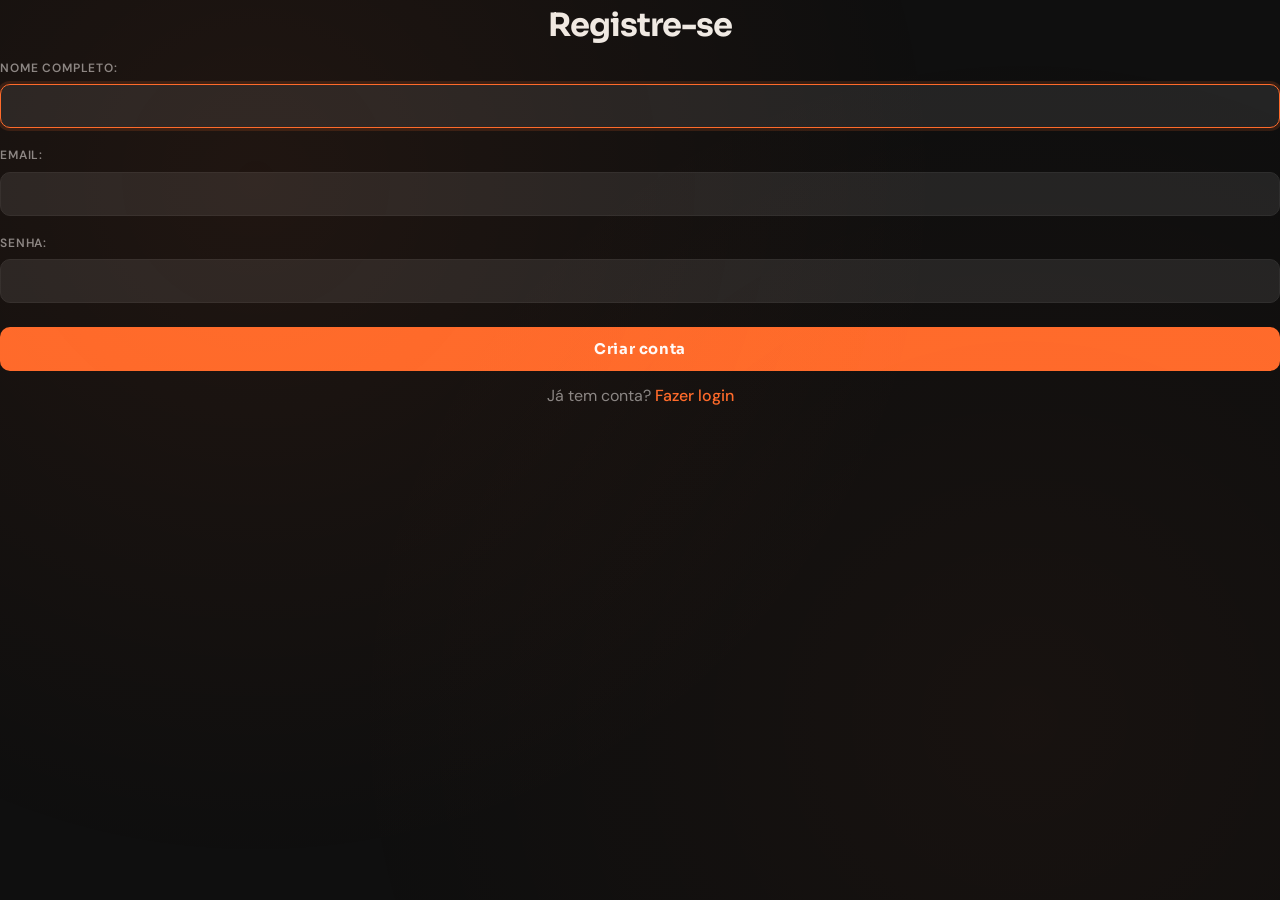
<file: src/main/webApp/FormCliente.html>
<!DOCTYPE html>
<html lang="pt-BR">
<head>
    <meta charset="UTF-8">
    <title>Registro</title>
    <link rel="stylesheet" href="style.css">
</head>
<body>

<h1>Registre-se</h1>

<form action="InsereClienteServlet" method="post">

    <label for="nome">Nome completo:</label>
    <input type="text" id="nome" name="nome"
           autocomplete="name" autofocus required>

    <label for="email">Email:</label>
    <input type="email" id="email" name="email"
           autocomplete="email" required>

    <label for="senha">Senha:</label>
    <input type="password" id="senha" name="senha"
           autocomplete="new-password" minlength="8" required>

    <p><input type="submit" value="Criar conta"></p>
    <p>Já tem conta? <a href="FormLogin.html">Fazer login</a></p>

</form>

</body>
</html>
</file>
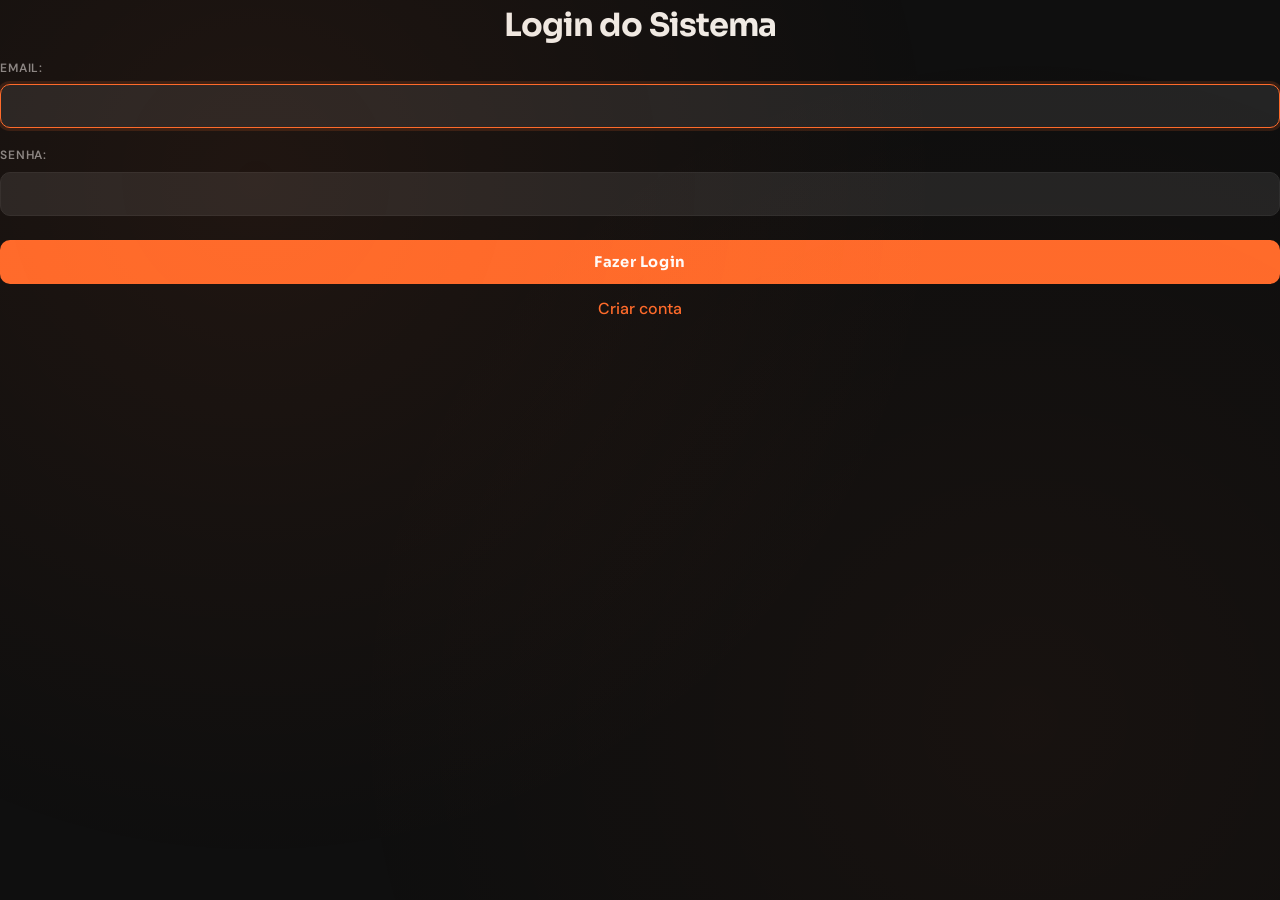
<file: src/main/webApp/FormLogin.html>
<!DOCTYPE html>

<html>

<head>

<meta charset="UTF-8">
    <link rel="stylesheet" href="style.css">

<title>Login</title>

</head>

<body>

<h1>Login do Sistema</h1>

<form action = "LoginServlet" method = "post">

    <label for="email">Email: </label>

    <input type="email" id="email" name="email" autofocus
    required>

    <label for="senha">Senha: </label>

    <input type="password" id="senha" name="senha" maxlength="10"
    required>

    <p><input type="submit" value="Fazer Login"></p>
    <p><a href="FormCliente.html">Criar conta</a></p>

</form>

</body>

</html>
</file>
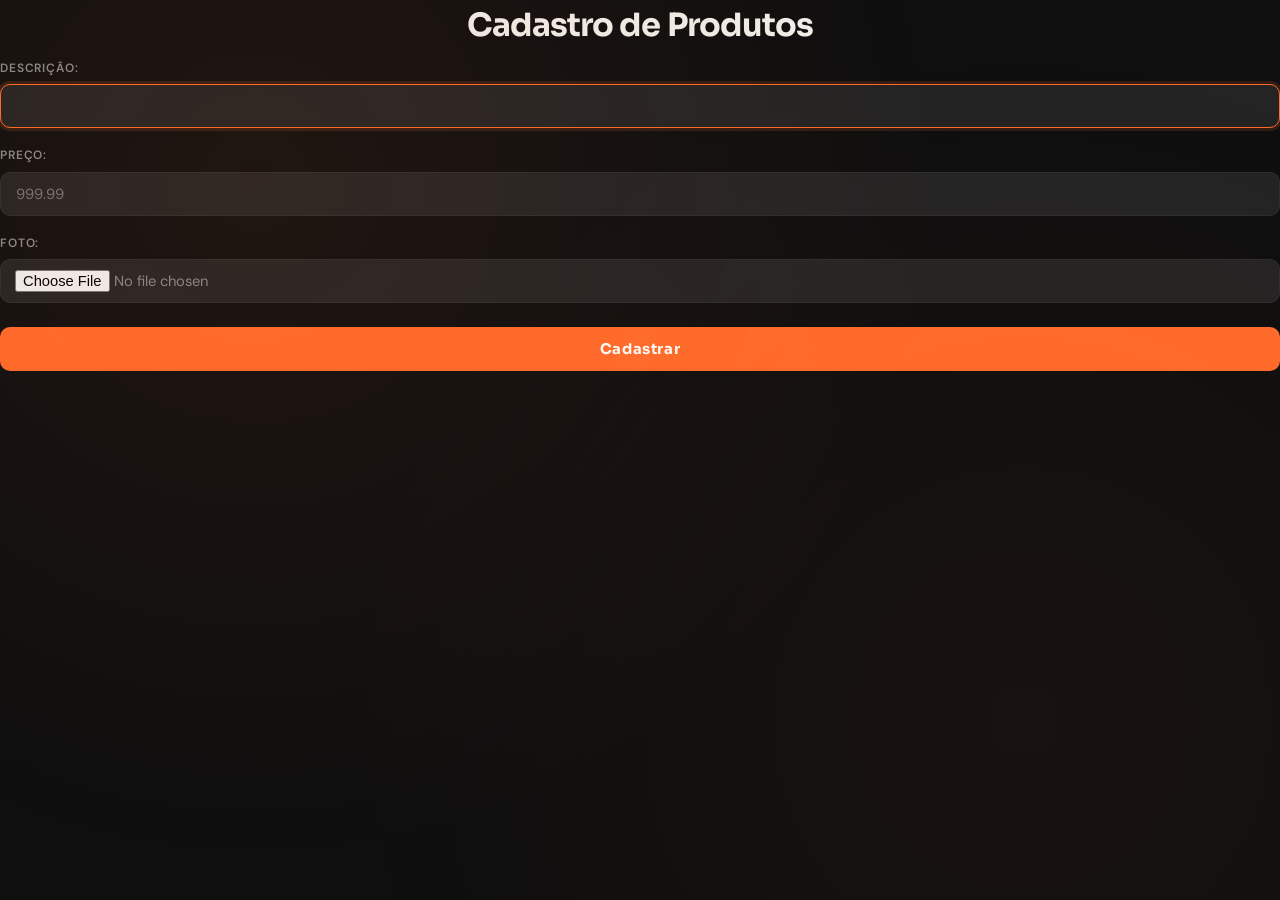
<file: src/main/webApp/FormProduto.html>
<!DOCTYPE html>

<html>

<head>

  <meta charset="UTF-8">
  <link rel="stylesheet" href="style.css">
  <title>Cadastro de Produtos</title>

</head>

<body>

<h1>Cadastro de Produtos</h1>

<form action= "InsereProdutoServlet" enctype="multipart/form-data" method="post">

  <label for="desc">Descrição: </label>

  <input type="text" id="desc" name="descProd" autofocus
         required>

  <label for="preco">Preço: </label>

  <input type="number" id="preco" name="precoProd"

         placeholder="999.99" required>

  <label for="foto">Foto: </label>

  <input type="file" id="foto" name="fotoProd" required>

  <p> <input type="submit" value="Cadastrar">

</form>

</body>

</html>
</file>
<file: src/main/webApp/style.css>
/* ============================================================
   LOJA VIRTUAL — CSS Unificado
   Tema: Moderno / Clean com toques de laranja vibrante
   ============================================================ */

@import url('https://fonts.googleapis.com/css2?family=Sora:wght@300;400;600;700&family=DM+Sans:wght@400;500&display=swap');

/* --- Variáveis --- */
:root {
  --bg:        #0f0f0f;
  --surface:   #1a1a1a;
  --surface2:  #242424;
  --border:    #2e2e2e;
  --accent:    #ff6b2b;
  --accent2:   #ff9a5c;
  --text:      #f0ede8;
  --muted:     #888;
  --danger:    #e74c3c;
  --success:   #2ecc71;
  --radius:    10px;
  --shadow:    0 4px 24px rgba(0,0,0,0.4);
  --max-width: 860px;
  --form-width: 480px;
}

/* --- Reset & Base --- */
*, *::before, *::after { box-sizing: border-box; margin: 0; padding: 0; }

body {
  font-family: 'DM Sans', sans-serif;
  background-color: var(--bg);
  color: var(--text);
  min-height: 100vh;
  line-height: 1.6;
}

/* --- Fundo com textura sutil --- */
body::before {
  content: '';
  position: fixed;
  inset: 0;
  background-image:
    radial-gradient(circle at 20% 20%, rgba(255,107,43,0.07) 0%, transparent 55%),
    radial-gradient(circle at 80% 80%, rgba(255,107,43,0.04) 0%, transparent 55%);
  pointer-events: none;
  z-index: 0;
}

/* --- Wrapper central --- */
.page-wrapper {
  position: relative;
  z-index: 1;
  max-width: var(--max-width);
  margin: 0 auto;
  padding: 56px 32px;
  display: flex;
  flex-direction: column;
  align-items: center;
}

/* --- Tipografia --- */
h1 {
  font-family: 'Sora', sans-serif;
  font-size: 2rem;
  font-weight: 700;
  letter-spacing: -0.03em;
  margin-bottom: 8px;
  color: var(--text);
  text-align: center;
  width: 100%;
}

h1 span { color: var(--accent); }

h2 {
  font-family: 'Sora', sans-serif;
  font-size: 1.1rem;
  font-weight: 600;
  color: var(--text);
  margin-bottom: 20px;
}

p {
  margin-bottom: 12px;
  color: var(--muted);
  text-align: center;
}

/* Subtítulo abaixo do h1 */
.page-subtitle {
  color: var(--muted);
  font-size: 0.9rem;
  margin-bottom: 40px;
  text-align: center;
}

/* Rótulo de seção */
.section-label {
  font-size: 0.72rem;
  font-weight: 600;
  letter-spacing: 0.1em;
  text-transform: uppercase;
  color: #555;
  margin-bottom: 14px;
  width: 100%;
  text-align: left;
}

/* Divisor horizontal */
.divider {
  width: 100%;
  height: 1px;
  background: var(--border);
  margin: 40px 0;
}

/* --- Links --- */
a {
  color: var(--accent);
  text-decoration: none;
  font-weight: 500;
  transition: color 0.2s;
}
a:hover { color: var(--accent2); }

/* ============================================================
   INDEX — Navegação principal
   ============================================================ */
.nav-index {
  display: flex;
  flex-direction: column;
  gap: 12px;
  width: 100%;
  max-width: 520px;
}

.nav-index a {
  display: flex;
  align-items: center;
  gap: 14px;
  background: var(--surface);
  border: 1px solid var(--border);
  border-radius: var(--radius);
  padding: 18px 24px;
  color: var(--text);
  font-family: 'Sora', sans-serif;
  font-size: 0.95rem;
  font-weight: 600;
  transition: border-color 0.2s, background 0.2s, transform 0.15s;
}

.nav-index a:hover {
  border-color: var(--accent);
  background: var(--surface2);
  transform: translateX(4px);
  color: var(--text);
}

.nav-index a::before {
  content: '→';
  color: var(--accent);
  font-size: 1rem;
  flex-shrink: 0;
}

/* ============================================================
   FORMULÁRIOS (Login, Registro, Produto)
   ============================================================ */
.form-card {
  background: var(--surface);
  border: 1px solid var(--border);
  border-radius: 16px;
  padding: 36px 40px;
  width: 100%;
  max-width: var(--form-width);
  box-shadow: var(--shadow);
}

label {
  display: block;
  font-size: 0.75rem;
  font-weight: 600;
  letter-spacing: 0.07em;
  text-transform: uppercase;
  color: var(--muted);
  margin-bottom: 6px;
  margin-top: 18px;
}

/* Primeiro label sem margin-top extra */
label:first-of-type { margin-top: 0; }

input[type="text"],
input[type="email"],
input[type="password"],
input[type="number"],
input[type="file"] {
  width: 100%;
  background: var(--surface2);
  border: 1px solid var(--border);
  border-radius: var(--radius);
  color: var(--text);
  font-family: 'DM Sans', sans-serif;
  font-size: 0.92rem;
  padding: 11px 15px;
  outline: none;
  transition: border-color 0.2s, box-shadow 0.2s;
}

input[type="text"]:focus,
input[type="email"]:focus,
input[type="password"]:focus,
input[type="number"]:focus {
  border-color: var(--accent);
  box-shadow: 0 0 0 3px rgba(255,107,43,0.15);
}

input[type="file"] {
  cursor: pointer;
  padding: 10px 14px;
  color: var(--muted);
}

input[type="submit"],
button[type="submit"] {
  display: block;
  width: 100%;
  margin-top: 24px;
  padding: 13px;
  background: var(--accent);
  color: #fff;
  font-family: 'Sora', sans-serif;
  font-size: 0.92rem;
  font-weight: 700;
  letter-spacing: 0.04em;
  border: none;
  border-radius: var(--radius);
  cursor: pointer;
  transition: background 0.2s, transform 0.15s, box-shadow 0.2s;
}

input[type="submit"]:hover,
button[type="submit"]:hover {
  background: var(--accent2);
  transform: translateY(-1px);
  box-shadow: 0 6px 20px rgba(255,107,43,0.3);
}

.form-footer {
  text-align: center;
  margin-top: 18px;
  font-size: 0.85rem;
  color: var(--muted);
}

/* ============================================================
   TABELAS (Catálogo, Carrinho, Pedido)
   ============================================================ */

/* Wrapper para centralizar e dar borda arredondada */
.table-wrap {
  width: 100%;
  border-radius: 12px;
  overflow: hidden;
  border: 1px solid var(--border);
  box-shadow: var(--shadow);
}

table {
  width: 100%;
  border-collapse: collapse;
  background: var(--surface);
}

thead tr {
  background: var(--surface2);
}

th {
  font-family: 'Sora', sans-serif;
  font-size: 0.73rem;
  font-weight: 600;
  letter-spacing: 0.08em;
  text-transform: uppercase;
  color: var(--muted);
  padding: 13px 18px;
  text-align: left;
  border-bottom: 1px solid var(--border);
}

td {
  padding: 13px 18px;
  border-bottom: 1px solid var(--border);
  color: var(--text);
  font-size: 0.9rem;
  vertical-align: middle;
}

tr:last-child td { border-bottom: none; }

tr:hover td { background: rgba(255,107,43,0.04); }

/* Inputs dentro da tabela (ex: quantidade no carrinho) */
td input[type="text"],
td input[type="number"] {
  width: auto;
  padding: 7px 10px;
  font-size: 0.88rem;
}

/* Imagens no catálogo */
td img {
  width: 72px;
  height: 72px;
  object-fit: cover;
  border-radius: 8px;
  border: 1px solid var(--border);
  display: block;
}

/* Links de ação nas tabelas */
td a {
  font-size: 0.82rem;
  padding: 5px 13px;
  border: 1px solid var(--accent);
  border-radius: 6px;
  color: var(--accent);
  transition: background 0.2s, color 0.2s;
  white-space: nowrap;
}

td a:hover {
  background: var(--accent);
  color: #fff;
}

/* Linha de total/rodapé da tabela */
tr td[colspan] {
  text-align: center;
  background: var(--surface2);
  padding: 16px;
  color: var(--text);
  font-weight: 600;
}

/* ============================================================
   BADGES / STATUS
   ============================================================ */
.badge {
  display: inline-block;
  padding: 3px 10px;
  border-radius: 6px;
  font-size: 0.78rem;
  font-weight: 600;
}

.badge-success {
  background: rgba(46,204,113,0.12);
  color: var(--success);
}

.badge-warning {
  background: rgba(255,107,43,0.12);
  color: var(--accent);
}

.badge-danger {
  background: rgba(231,76,60,0.12);
  color: var(--danger);
}

/* ============================================================
   MENSAGENS DE STATUS
   ============================================================ */
.msg-success {
  background: rgba(46,204,113,0.08);
  border: 1px solid rgba(46,204,113,0.25);
  color: var(--success);
  border-radius: var(--radius);
  padding: 14px 18px;
  margin-bottom: 20px;
  font-size: 0.88rem;
  font-weight: 500;
  width: 100%;
}

.msg-error {
  background: rgba(231,76,60,0.08);
  border: 1px solid rgba(231,76,60,0.25);
  color: var(--danger);
  border-radius: var(--radius);
  padding: 14px 18px;
  margin-bottom: 20px;
  font-size: 0.88rem;
  font-weight: 500;
  width: 100%;
}

/* ============================================================
   BOTÕES / LINKS AVULSOS
   ============================================================ */
.link-btn {
  display: inline-flex;
  align-items: center;
  gap: 8px;
  margin-top: 16px;
  padding: 10px 20px;
  background: var(--surface);
  border: 1px solid var(--border);
  border-radius: var(--radius);
  color: var(--text);
  font-size: 0.88rem;
  font-weight: 500;
  transition: border-color 0.2s, background 0.2s;
}

.link-btn:hover {
  border-color: var(--accent);
  background: var(--surface2);
  color: var(--text);
}

/* ============================================================
   RESPONSIVO
   ============================================================ */
@media (max-width: 640px) {
  .page-wrapper { padding: 32px 16px; }
  .form-card { padding: 28px 20px; }
  h1 { font-size: 1.5rem; }
  th, td { padding: 10px 12px; }
  .nav-index a { padding: 15px 18px; }
}
</file>
